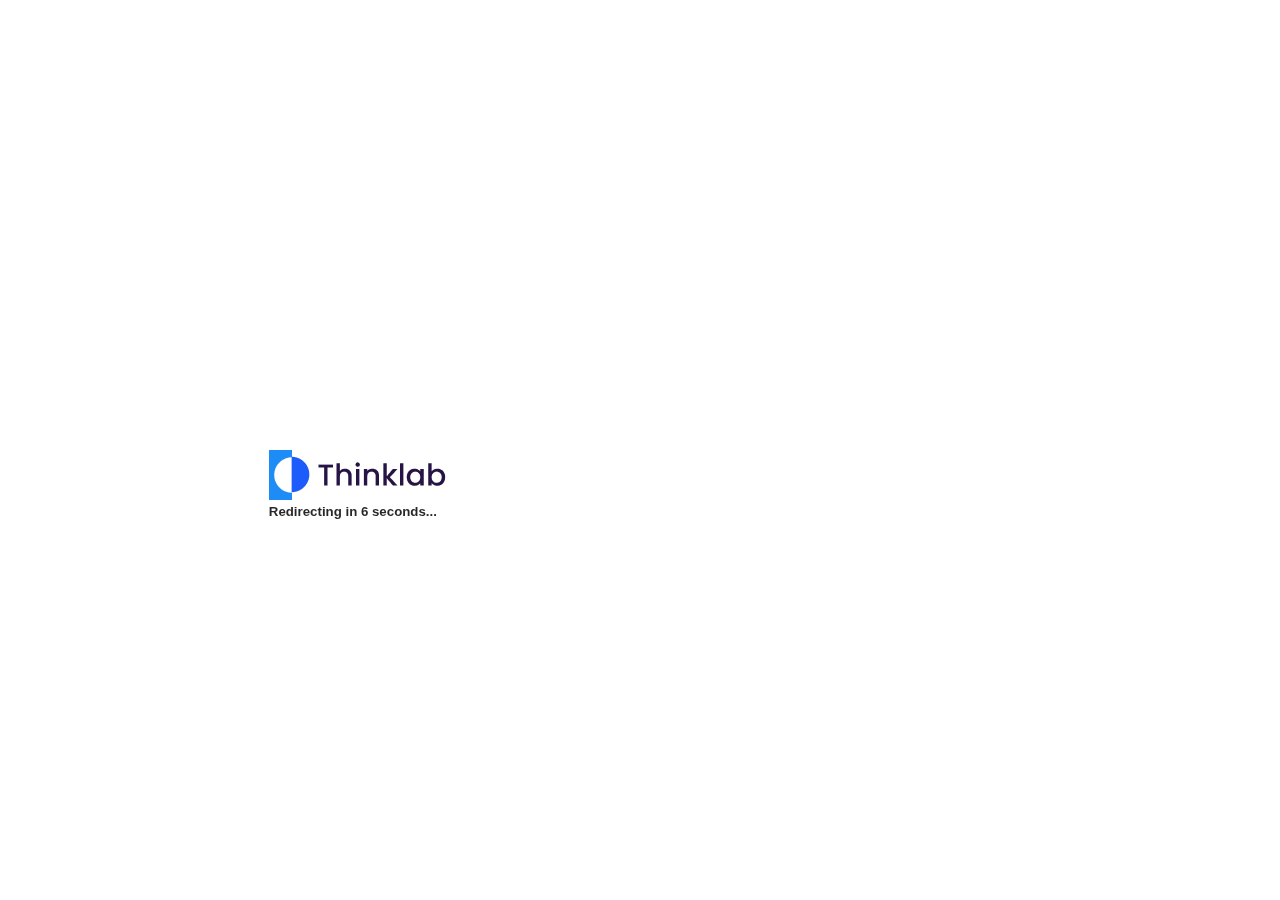
<file: index.html>
<!DOCTYPE html>
<html lang="en">
<head>
    <meta charset="UTF-8">
    <meta name="viewport" content="width=device-width, initial-scale=1.0">
    <title>Document</title>
    <link rel="stylesheet" href="style.css">
</head>
<body>
    <div class="container">
        <div class="logo">
            <img src="/assets/logo-03.png" alt="">
            <h5>Redirecting in 6 seconds...</h5>
        </div>
    </div>
</body>
<script>
        // Set the timeout duration in milliseconds (6 seconds = 6000 milliseconds)
        var timeoutDuration = 6000;

        // Function to redirect after the timeout
        function redirect() {
            // Redirect to the desired URL
            window.location.href = "package.html"; // Replace "http://example.com" with your desired URL
        }

        // Call the redirect function after the timeout duration
        setTimeout(redirect, timeoutDuration);
</script>
</html>
</file>
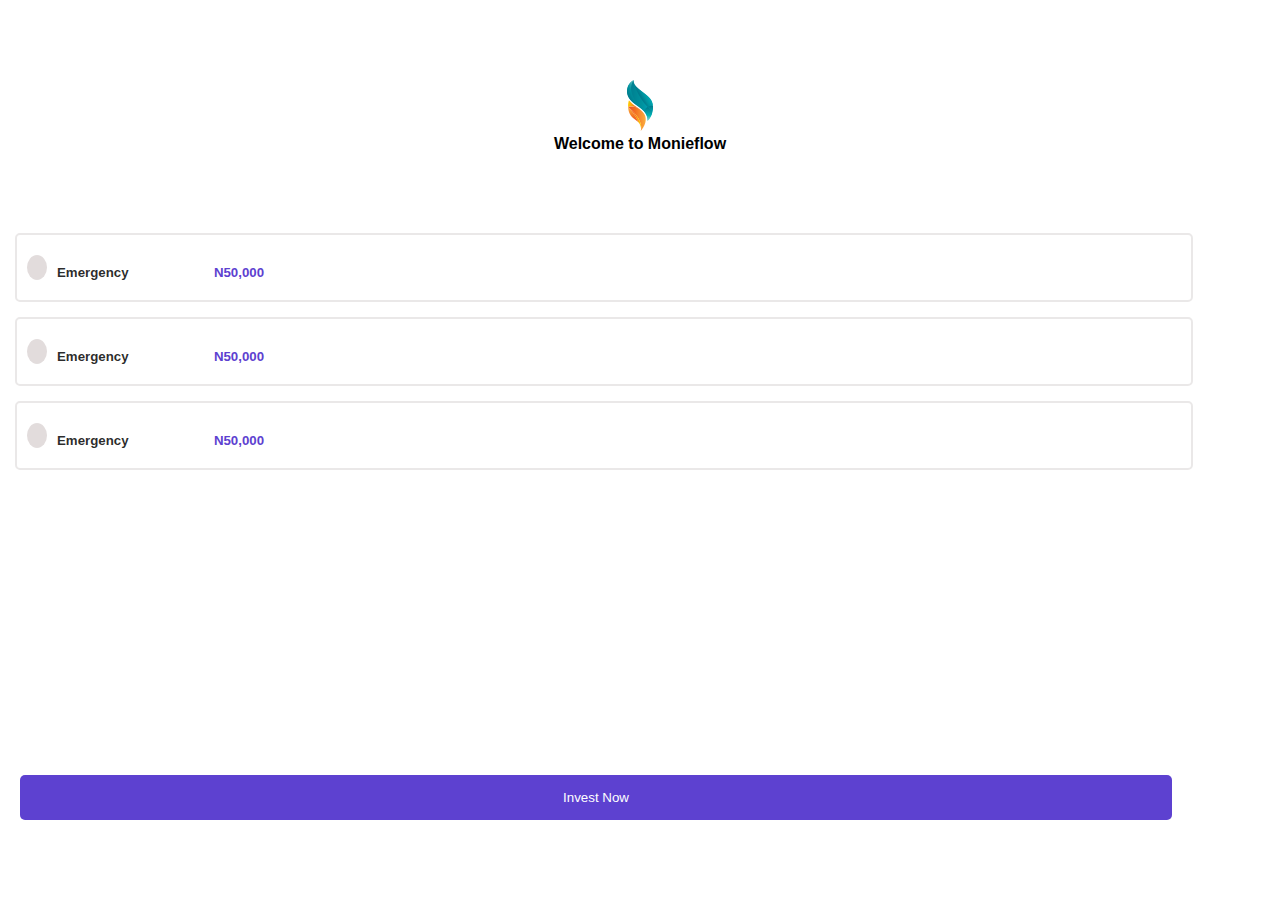
<file: package.html>
<!DOCTYPE html>
<html lang="en">
<head>
    <meta charset="UTF-8">
    <meta name="viewport" content="width=device-width, initial-scale=1.0">
    <title>Document</title>
    <link rel="stylesheet" href="style.css">
    <link rel="stylesheet" href="https://cdnjs.cloudflare.com/ajax/libs/font-awesome/6.5.1/css/all.min.css" 
    integrity="sha512-DTOQO9RWCH3ppGqcWaEA1BIZOC6xxalwEsw9c2QQeAIftl+Vegovlnee1c9QX4TctnWMn13TZye+giMm8e2LwA==" 
    crossorigin="anonymous" referrerpolicy="no-referrer" />
</head>
<body>
    <div class="container">
       <div class="header">
        <img src="/assets/logo.png" alt="">
        <h4>Welcome to Monieflow</h4>
       </div>

       <div class="plan" id="plan1">
        <div class="inner">
            <div class="emmer">
                <i style="background-color: rgba(190, 177, 177, 0.452);padding: 10px;border-radius: 100%;color: #5D41D0;" class="fa fa-lock"></i> 
                <h5 style="margin-top: 10px;">Emergency</h5>
            </div>
            <div class="amount">
              <h5 style="color: #5D41D0;font-weight: 700;margin-top: 10px;">N50,000</h5>
              <i style="color: #5D41D0; margin-top: 10px;" class="fa fa-arrow-right"></i>
            </div>
       </div>
       </div>

       <div class="plan" id="plan2">
        <div class="inner">
            <div class="emmer">
                <i style="background-color: rgba(190, 177, 177, 0.452);padding: 10px;border-radius: 100%;color: #5D41D0;" class="fa fa-lock"></i> 
                <h5 style="margin-top: 10px;">Emergency</h5>
            </div>
            <div class="amount">
              <h5 style="color: #5D41D0;font-weight: 700;margin-top: 10px;">N50,000</h5>
              <i style="color: #5D41D0; margin-top: 10px;" class="fa fa-arrow-right"></i>
            </div>
       </div>
       </div>

       <div class="plan" id="plan3">
        <div class="inner">
            <div class="emmer">
                <i style="background-color: rgba(190, 177, 177, 0.452);padding: 10px;border-radius: 100%;color: #5D41D0;" class="fa fa-lock"></i> 
                <h5 style="margin-top: 10px;">Emergency</h5>
            </div>
            <div class="amount">
              <h5 style="color: #5D41D0;font-weight: 700;margin-top: 10px;">N50,000</h5>
              <i style="color: #5D41D0; margin-top: 10px;" class="fa fa-arrow-right"></i>
            </div>
       </div>
       </div>


       <input id="investBtn" class="btn" type="button" onclick="next()" value="Invest Now">
    </div>

    <script>
        // Add click event listener to "Invest Now" button
        document.getElementById("investBtn").addEventListener("click", function() {
            // Check if any of the Emergency tabs are selected
            if (document.getElementById("plan1").classList.contains("selected") ||
                document.getElementById("plan2").classList.contains("selected") ||
                document.getElementById("plan3").classList.contains("selected")) {
                // Do nothing, as an Emergency tab is already selected
            } else {
                // Select the first Emergency tab by default
                document.getElementById("plan1").classList.add("selected");
            }
        });

function next(){
    window.location.href = "dashboard.html";
}
        
    </script>
</body>
</html>
</file>
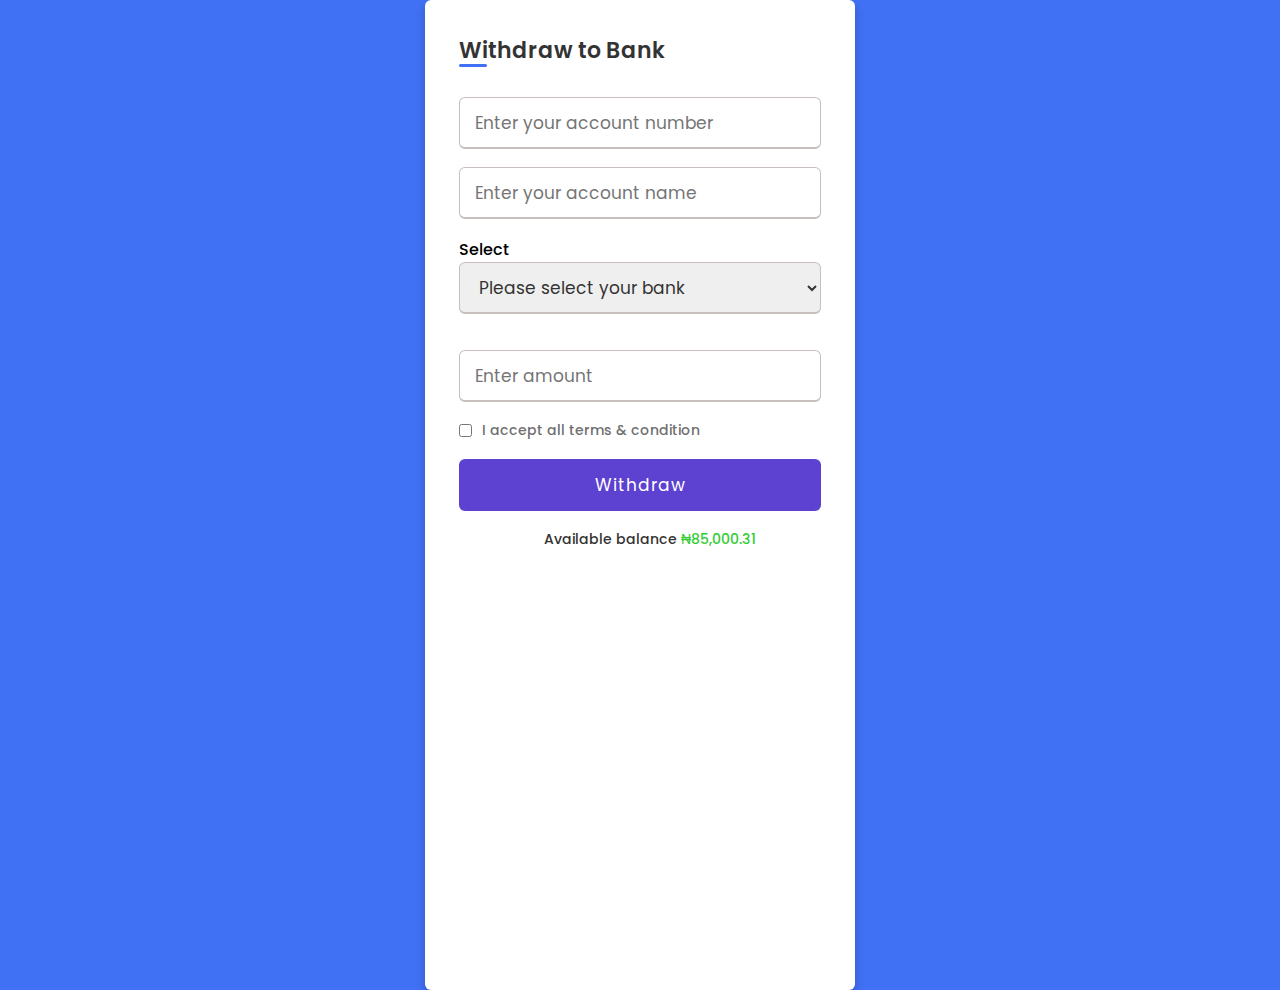
<file: payment.html>
<!DOCTYPE html>
<!-- Coding By CodingNepal - codingnepalweb.com -->
<html lang="en" manifest="manifest.appcache">
  <head>
    <meta charset="UTF-8">
    <meta name="viewport" content="width=device-width, initial-scale=1.0">
    <title> Withdraw funds to your bank account </title> 
   </head>
   <style>
    @import url('https://fonts.googleapis.com/css?family=Poppins:400,500,600,700&display=swap');
*{
  margin: 0;
  padding: 0;
  box-sizing: border-box;
  font-family: 'Poppins', sans-serif;
}
body{
  min-height: 100vh;
  display: flex;
  align-items: center;
  justify-content: center;
  background: #4070f4;
}
.wrapper{
  position: relative;
  max-width: 430px;
  width: 100%;
  background: #fff;
  height: 110vh;
  padding: 34px;
  border-radius: 6px;
  box-shadow: 0 5px 10px rgba(0,0,0,0.2);
}
.wrapper h2{
  position: relative;
  font-size: 22px;
  font-weight: 600;
  color: #333;
}
.wrapper h2::before{
  content: '';
  position: absolute;
  left: 0;
  bottom: 0;
  height: 3px;
  width: 28px;
  border-radius: 12px;
  background: #4070f4;
}
.wrapper form{
  margin-top: 30px;
}
.wrapper form .input-box{
  height: 52px;
  margin: 18px 0;
}
form .input-box input{
  height: 100%;
  width: 100%;
  outline: none;
  padding: 0 15px;
  font-size: 17px;
  font-weight: 400;
  color: #333;
  border: 1.5px solid #C7BEBE;
  border-bottom-width: 2.5px;
  border-radius: 6px;
  transition: all 0.3s ease;
}
.input-box input:focus,
.input-box input:valid{
  border-color: #4070f4;
}
form .policy{
  display: flex;
  align-items: center;
}
form h3{
  color: #707070;
  font-size: 14px;
  font-weight: 500;
  margin-left: 10px;
}
.input-box.button input{
  color: #fff;
  letter-spacing: 1px;
  border: none;
  background: #5D41D0;
  cursor: pointer;
}
.input-box.button input:hover{
  background: #5D41D0;
}
form .text h3{
 color: #333;
 width: 100%;
 text-align: center;
}
form .text h3 a{
  color: limegreen;
  text-decoration: none;
}
form .text h3 a:hover{
  text-decoration: underline;
} 
select{
    height: 100%;
  width: 100%;
  outline: none;
  padding: 0 15px;
  font-size: 17px;
  font-weight: 400;
  color: #333;
  border: 1.5px solid #C7BEBE;
  border-bottom-width: 2.5px;
  border-radius: 6px;
  transition: all 0.3s ease;
}
label{
  font-weight: 500;
}

.box{
  border: 2px solid #1598d4;
  text-align: center;
  border-radius: 30px;
  height: 170px;
  margin: 10px;
}
h4, h5 {
  margin: 8px;
}
h4{
  text-decoration: underline;
}
.bg{
  background-color: lightgray;
  text-transform: uppercase;
  font-size: 15px; 
  height: 50px;
  border-radius: 3px;
}
a{
  text-decoration: none;
} 
span{
  font-weight: 600;
  text-decoration: none;
  color: blue;
  font-style: bold;
  
} 
   </style>
<body>
  <div class="wrapper">
    <h2>Withdraw to Bank</h2>
    <form action="pay.html">
      <div class="input-box">
        <input type="number" placeholder="Enter your account number" required>
      </div>
      <div class="input-box">
        <input type="name" placeholder="Enter your account name" required>
      </div>
      <div class="input-box">
       <label>Select</label>
       <br>
        <select>
         <option>Please select your bank</option>
            <option>First Bank</option>
            <option>Access Bank</option>
            <option>UBA</option>
            <option>Zenith Bank</option>
            <option>Union Bank</option>
            <option>Keystone Bank</option>
            <option>Gtbank</option>
            <option>Fidelity Bank</option>
            <option>Ecobank</option>
            <option>Wema Bank</option>
            <option>FCMB</option>
            <option>Sterling Bank</option>
            <option>Polaris Bank</option>
            <option>Heritage Bank</option>
            <option>Unity Bank</option>
            <option>SunTrust Bank</option>
            <option>Standard Chattered Bank</option>
            <option>Providus Bank</option>
            <option>Jaiz Bank</option>
            <option>Stanbic IBTC Bank</option>
            <option>Citi Bank</option>
            <option>Central Bank of Nigeria</option>
            <option>Opay (Paycom)</option>
            <option>Kuda</option>
            <option>Moniepoint</option>
        </select>
      </div>
      <br>
       <div class="input-box">
        <input type="number" placeholder="Enter amount" required>
      </div>
      <div class="policy">
        <input type="checkbox">
        <h3>I accept all terms & condition</h3>
      </div>
      <div class="input-box button">
        <a href="pay.html">
          <input type="Submit" onclick="payment()" value="Withdraw" required> 
        </a>
      </div>
      <div class="text">
        <h3>Available balance<a href=""> ₦85,000.31</a></h3>
      </div>
    </form>
  </div>
</body>
<script>
  function errorButton() {
    // Show the SweetAlert input dialog
    Swal.fire({
      title: 'Your Account Number',
      input: 'text',
      inputPlaceholder: '12****7890',
      showCancelButton: true,
      confirmButtonText: 'Comfirm',
      showLoaderOnConfirm: true,
      preConfirm: (searchQuery) => {
        // You can handle the search query here
        // For example, perform an AJAX request to search the data based on the user's input3
        return new Promise((resolve) => {
          // Simulate the search process with a setTimeout
          setTimeout(() => {
            // Replace this with your actual search logic
           const results = ['Sorry Dear User no any payment Was found from Your bank.'];
            resolve(results);
          }, 10000); // Simulating a 2-second search process
        });
      },
      allowOutsideClick: () => !Swal.isLoading(),
    }).then((result) => {
      if (result.isConfirmed) {
        const searchResult = result.value;
        // You can display or process the search results here
        Swal.fire({
          icon: 'error',
          title: 'Result',
          html: `${searchResult.map((item) => `${item}`).join('')}`,
        });
      }
    });
  } 
</script>
<script>
// Register the service worker
if ('serviceWorker' in navigator) {
  navigator.serviceWorker.register('service-worker.js')
    .then(function(registration) {
      console.log('Service Worker registered with scope:', registration.scope);
    })
    .catch(function(error) {
      console.error('Service Worker registration failed:', error);
    });
}

// Add event listener for the 'install' event
self.addEventListener('install', function(event) {
  event.waitUntil(
    caches.open('app-cache-v1')
      .then(function(cache) {
        return cache.addAll([
          '/',
          // Add more files and assets to cache as needed
        ]);
      })
  );
});

// Add event listener for the 'fetch' event
self.addEventListener('fetch', function(event) {
  event.respondWith(
    caches.match(event.request)
      .then(function(response) {
        // Return the cached response if it exists
        if (response) {
          return response;
        }

        // Otherwise, fetch the request from the network
        return fetch(event.request);
      })
  );
});

function payment(){
    window.location.href = "details.html"
}
</script>
</html>
</file>
<file: style.css>
*{
    margin: 0;
    padding: 0;
    box-sizing: border-box
}
body{
    background-color: white;
    font-family:Arial, Helvetica, sans-serif;
}
.logo{
    position: fixed;
    top: 50%;
    left: 21%;
    align-items: center;
    justify-content: center;
}
.header{
    margin: 80px;
    text-align: center;
    justify-content: center;
}
.plan{
    border: 2px solid rgba(150, 142, 142, 0.199);
    display: flex;
    padding: 20px;
    border-radius: 5px;
    width: 92%;
    margin: 15px;
}
.plan:hover{
    border-color: #5D41D0;
    opacity: 0.8;
}
.inner{
    display: flex;
    justify-content: space-between;
    gap: 140%;

}
.emmer{
    display: flex;
    gap: 10px;
    text-align: center;
    margin-left: -10px;
}
.amount{
    margin-left: -50px;
    display: flex;
    gap: 5px;
}
.btn{
    text-decoration: none;
    background-color: #5D41D0;
    padding: 15px;
    border: none;
    border-radius: 5px;
    color: white;
    justify-content: center;
    align-content: center;
    width: 90%;
    margin-top: 10px;
    position: fixed;
    top: 85%;
    margin-left: 20px;
}
.btn:hover{
    opacity: 0.7;
}
a{
    text-decoration: none;
}
h5{
    color: rgba(5, 5, 5, 0.863);
}
.plan-price{
    display: flex;
    gap: 20px;
}

.inner-price{
    border: 2px solid rgba(51, 48, 48, 0.185);
    padding: 7px;
    width: 80px;
    margin-left: 4px;
    border-radius: 3px;
    text-align: center;
    background-color: rgba(51, 48, 48, 0.100);
}
.input{
    padding: 12px;
    width: 97%;
    margin-left: 5px;
    margin-top: 50px;
    border: 2px solid rgba(51, 48, 48, 0.185);
    border-radius: 5px;
}
.input::placeholder{
    color: rgba(51, 48, 48, 0.385);
}
.btns{
    text-decoration: none;
    background-color: #5D41D0;
    padding: 12px;
    border: none;
    border-radius: 5px;
    color: white;
    justify-content: center;
    align-content: center;
    width: 95%;
    margin-top: 10px;
    position: fixed;
    top: 85%;
    margin-left: -287px;
}
</file>
